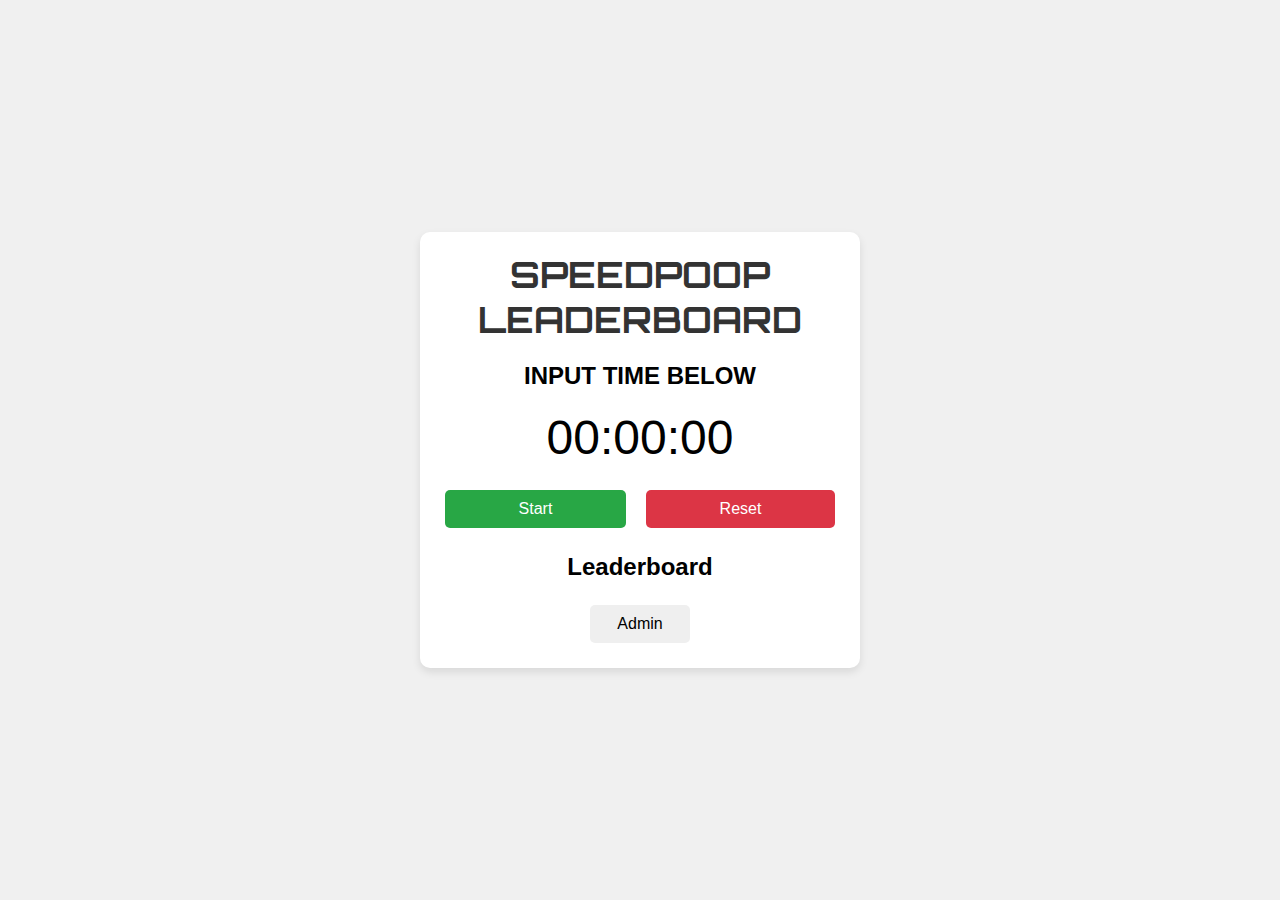
<file: index.html>
<!DOCTYPE html>
<html lang="en">
<head>
    <meta charset="UTF-8">
    <meta name="viewport" content="width=device-width, initial-scale=1.0">
    <title>Stopwatch</title>
    <link rel="stylesheet" href="styles.css">
    <link href="https://fonts.googleapis.com/css2?family=Roboto:wght@700&family=Orbitron:wght@400&display=swap" rel="stylesheet">
</head>
<body>
    <div class="container">
        <div class="header">
            <h1>SPEEDPOOP LEADERBOARD</h1>
        </div>
        <h2>INPUT TIME BELOW</h2>
        <div id="display">00:00:00</div>
        <div class="buttons">
            <button id="startStopBtn" onclick="startStop()">Start</button>
            <button id="resetBtn" onclick="reset()">Reset</button>
        </div>
        <div id="initialsForm" style="display: none;">
            <label for="initialsInput">Enter your 3 initials: </label>
            <input type="text" id="initialsInput" maxlength="3" oninput="this.value = this.value.toUpperCase()">
            <button onclick="saveInitials()">Save</button>
        </div>
        <h2>Leaderboard</h2>
        <ol id="leaderboard"></ol>
        <button id="adminBtn" onclick="showAdminForm()">Admin</button>
        <div id="adminForm" style="display: none;">
            <label for="adminPassword">Enter Admin Password: </label>
            <input type="password" id="adminPassword">
            <button onclick="verifyAdmin()">Submit</button>
        </div>
    </div>
    <script src="script.js"></script>
</body>
</html>
</file>
<file: styles.css>
body {
    font-family: Arial, sans-serif;
    display: flex;
    justify-content: center;
    align-items: center;
    height: 100vh;
    margin: 0;
    background-color: #f0f0f0;
}

.container {
    text-align: center;
    background: #fff;
    padding: 20px;
    border-radius: 10px;
    box-shadow: 0 4px 8px rgba(0,0,0,0.1);
    width: 90%;
    max-width: 400px;
}

.header {
    margin-bottom: 20px;
}

.header h1 {
    font-family: 'Orbitron', sans-serif;
    font-size: 36px;
    color: #333;
    margin: 0;
}

#display {
    font-size: 48px;
    margin: 20px 0;
}

.buttons {
    display: flex;
    justify-content: center;
    gap: 10px;
    flex-wrap: wrap;
}

button {
    padding: 10px 20px;
    font-size: 16px;
    border: none;
    border-radius: 5px;
    cursor: pointer;
    transition: background 0.3s;
    flex: 1 1 auto;
    min-width: 100px;
    margin: 5px;
}

#startStopBtn {
    background-color: #28a745;
    color: white;
}

#resetBtn {
    background-color: #dc3545;
    color: white;
}

button:hover {
    opacity: 0.8;
}

button:disabled {
    background-color: #ccc;
    cursor: not-allowed;
}

#initialsForm, #adminForm {
    margin: 20px 0;
    display: flex;
    flex-direction: column;
    align-items: center;
}

#initialsInput, #adminPassword {
    padding: 5px;
    font-size: 16px;
    width: 100px;
    text-align: center;
    margin-bottom: 10px;
}

#leaderboard {
    list-style-type: none;
    padding: 0;
}

#leaderboard li {
    background: #f9f9f9;
    margin: 5px 0;
    padding: 10px;
    border: 1px solid #ddd;
    border-radius: 5px;
}

/* Responsive design */
@media (max-width: 600px) {
    .container {
        width: 95%;
    }

    #display {
        font-size: 36px;
    }

    button {
        padding: 8px 15px;
        font-size: 14px;
        min-width: 90px;
    }

    #initialsInput, #adminPassword {
        font-size: 14px;
        width: 70px;
    }
}
</file>
